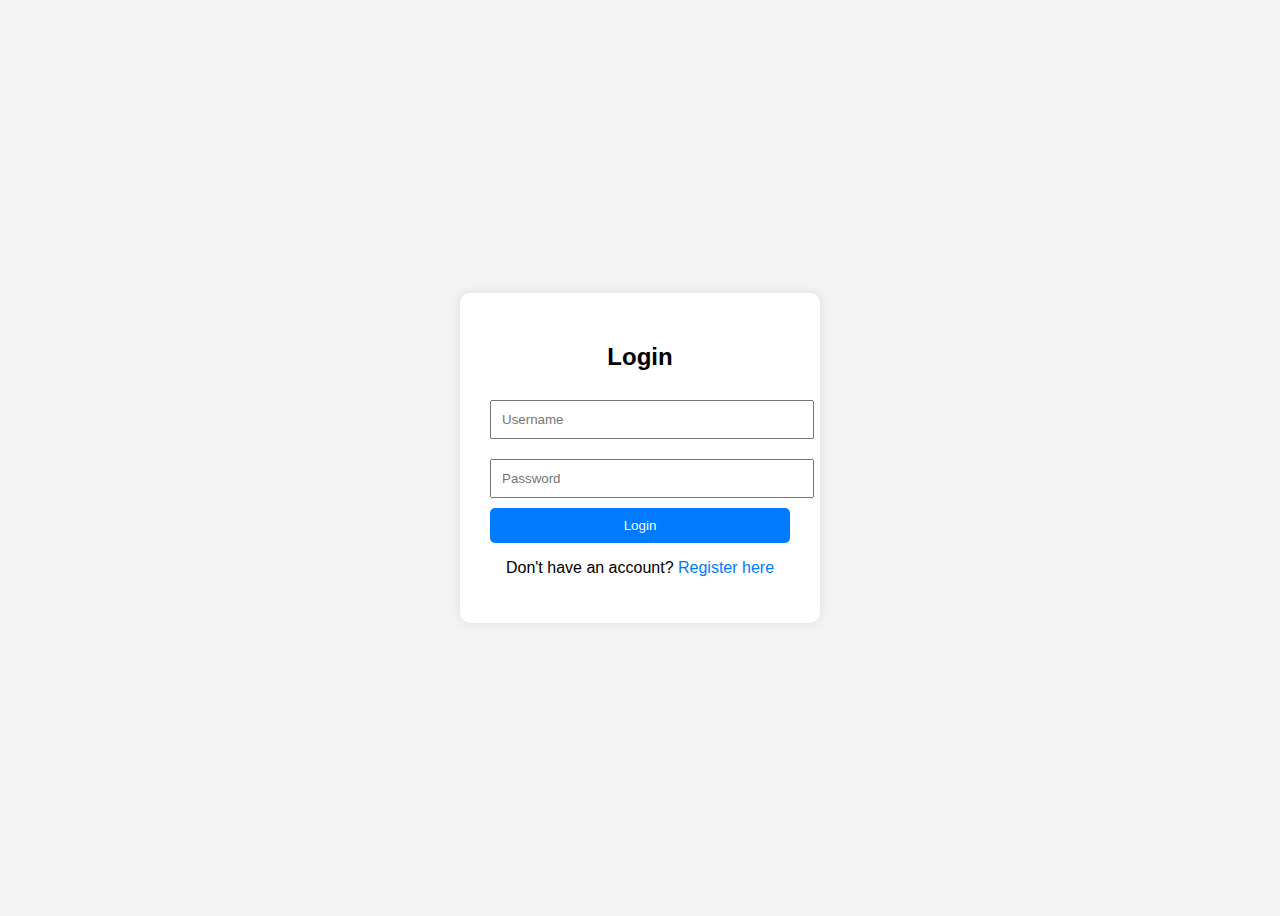
<file: task04_login_authentication/dashboard.html>
<!DOCTYPE html>
<html lang="en">
<head>
  <meta charset="UTF-8" />
  <meta name="viewport" content="width=device-width, initial-scale=1.0" />
  <title>User Dashboard</title>
  <link rel="stylesheet" href="dashboard.css" />
</head>
<body>
  <div class="container">
    <aside class="sidebar">
      <h2>Dashboard</h2>
      <ul>
        <li><a href="#">Overview</a></li>
        <li><a href="#">My Profile</a></li>
        <li><a href="#">Settings</a></li>
        <li><a href="#">Support</a></li>
        <li><a href="#" onclick="logout()">Logout</a></li>
      </ul>
    </aside>

    <main class="main-content">
      <header class="navbar">
        <span id="greeting"></span>
      </header>

      <section class="dashboard-content">
        <h2>Welcome to Your Dashboard</h2>
        <p>This is a secure area. Use the sidebar to navigate.</p>
        <div class="cards">
          <div class="card">Total Tasks: 12</div>
          <div class="card">Pending: 5</div>
          <div class="card">Completed: 7</div>
        </div>
      </section>
    </main>
  </div>

  <script src="dashboard.js"></script>
</body>
</html>
</file>
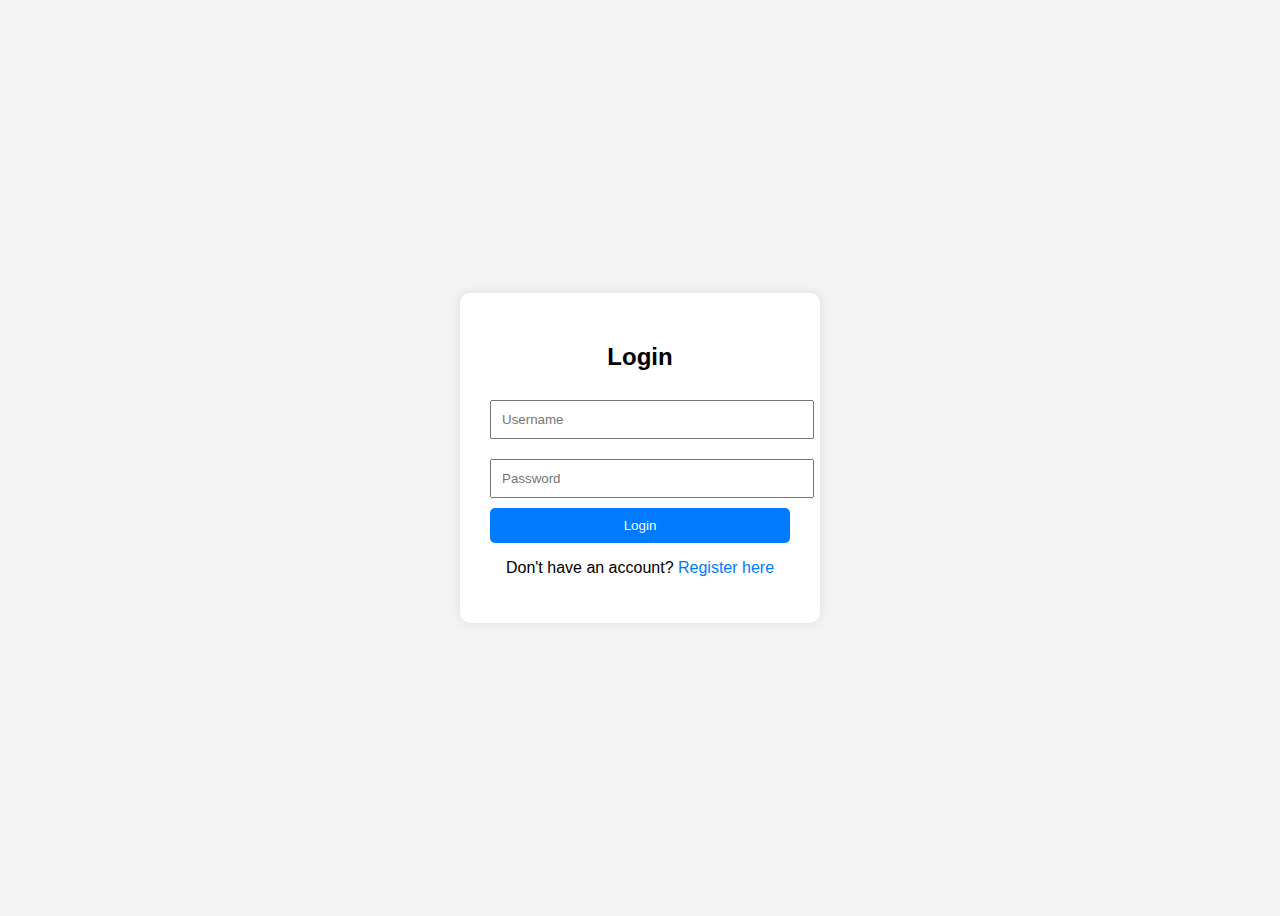
<file: task04_login_authentication/login.html>
<!DOCTYPE html>
<html lang="en">
<head>
  <meta charset="UTF-8" />
  <title>Login</title>
  <link rel="stylesheet" href="style.css" />
</head>
<body>
  <div class="auth-container">
    <h2>Login</h2>
    <form id="loginForm">
      <input type="text" id="loginUsername" placeholder="Username" required />
      <input type="password" id="loginPassword" placeholder="Password" required />
      <button type="submit">Login</button>
      <p>Don't have an account? <a href="register.html">Register here</a></p>
    </form>
  </div>
  <script src="auth.js"></script>
</body>
</html>
</file>
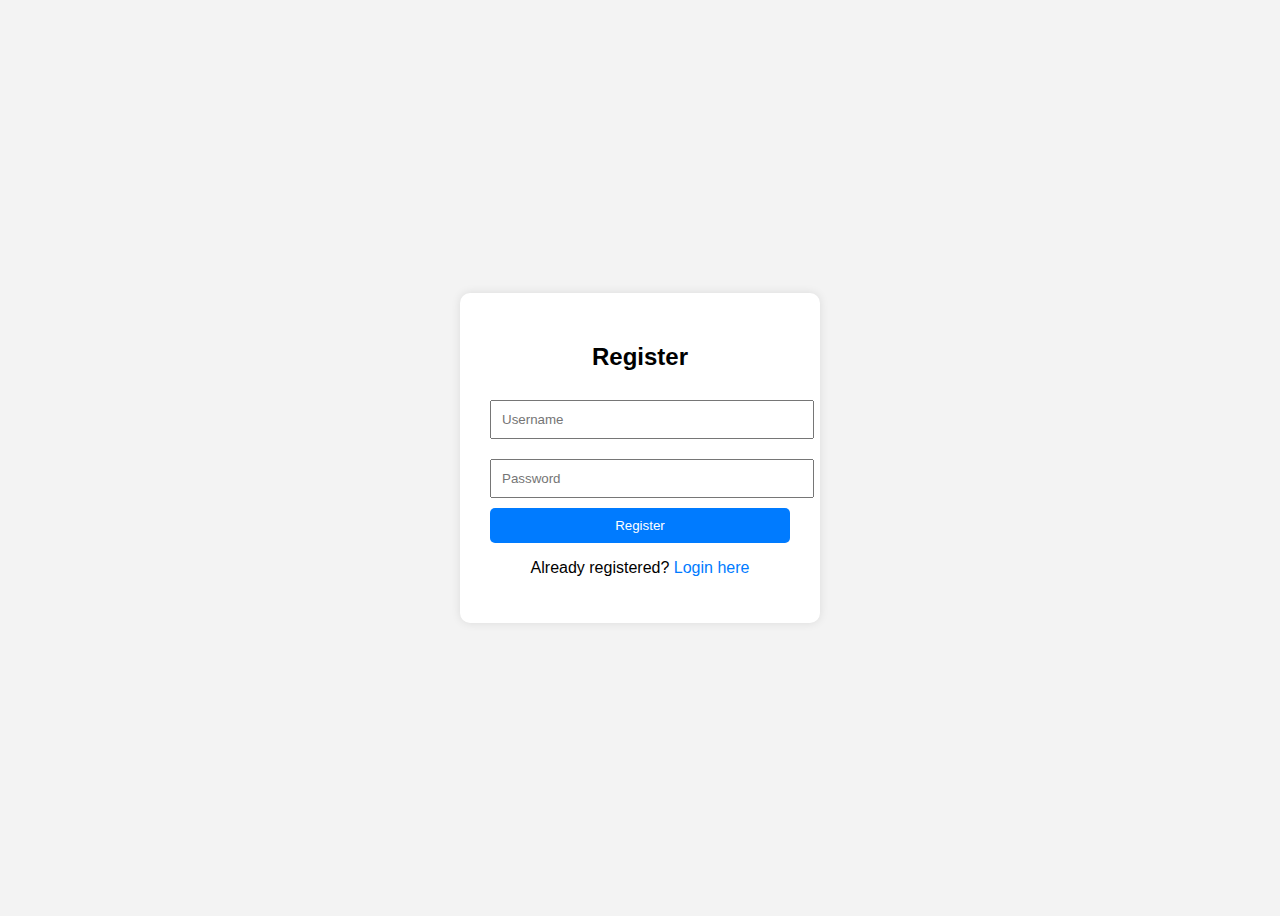
<file: task04_login_authentication/register.html>
<!DOCTYPE html>
<html lang="en">
<head>
  <meta charset="UTF-8" />
  <title>Register</title>
  <link rel="stylesheet" href="style.css" />
</head>
<body>
  <div class="auth-container">
    <h2>Register</h2>
    <form id="registerForm">
      <input type="text" id="regUsername" placeholder="Username" required />
      <input type="password" id="regPassword" placeholder="Password" required />
      <button type="submit">Register</button>
      <p>Already registered? <a href="login.html">Login here</a></p>
    </form>
  </div>
  <script src="auth.js"></script>
</body>
</html>
</file>
<file: task04_login_authentication/dashboard.css>
* {
  box-sizing: border-box;
  margin: 0;
  padding: 0;
  font-family: 'Segoe UI', Tahoma, Geneva, Verdana, sans-serif;
}

body {
  display: flex;
  height: 100vh;
  background: #f4f6f9;
}

.container {
  display: flex;
  width: 100%;
}

.sidebar {
  width: 220px;
  background-color: #2c3e50;
  color: white;
  padding: 20px;
  display: flex;
  flex-direction: column;
}

.sidebar h2 {
  margin-bottom: 20px;
  text-align: center;
}

.sidebar ul {
  list-style: none;
}

.sidebar ul li {
  margin: 15px 0;
}

.sidebar ul li a {
  color: #ecf0f1;
  text-decoration: none;
  font-size: 16px;
}

.sidebar ul li a:hover {
  text-decoration: underline;
}

.main-content {
  flex: 1;
  padding: 20px;
}

.navbar {
  height: 60px;
  background: #3498db;
  color: white;
  display: flex;
  align-items: center;
  padding: 0 20px;
  font-size: 18px;
  margin-bottom: 20px;
  border-radius: 5px;
}

.dashboard-content h2 {
  margin-bottom: 10px;
}

.dashboard-content .cards {
  display: grid;
  grid-template-columns: repeat(auto-fit, minmax(180px, 1fr));
  gap: 20px;
  margin-top: 20px;
}

.card {
  background-color: #fff;
  padding: 20px;
  border-left: 5px solid #3498db;
  box-shadow: 0 2px 6px rgba(0,0,0,0.1);
  border-radius: 5px;
  font-size: 16px;
}
</file>
<file: task04_login_authentication/style.css>
body {
  font-family: Arial, sans-serif;
  background: #f3f3f3;
  display: flex;
  justify-content: center;
  align-items: center;
  height: 100vh;
}

.auth-container {
  background: white;
  padding: 30px;
  border-radius: 10px;
  box-shadow: 0 0 10px rgba(0,0,0,0.1);
  width: 300px;
  text-align: center;
}

input {
  width: 100%;
  padding: 10px;
  margin: 10px 0;
}

button {
  background: #007bff;
  color: white;
  padding: 10px;
  width: 100%;
  border: none;
  border-radius: 5px;
  cursor: pointer;
}

button:hover {
  background: #0056b3;
}

a {
  color: #007bff;
  text-decoration: none;
}
</file>
